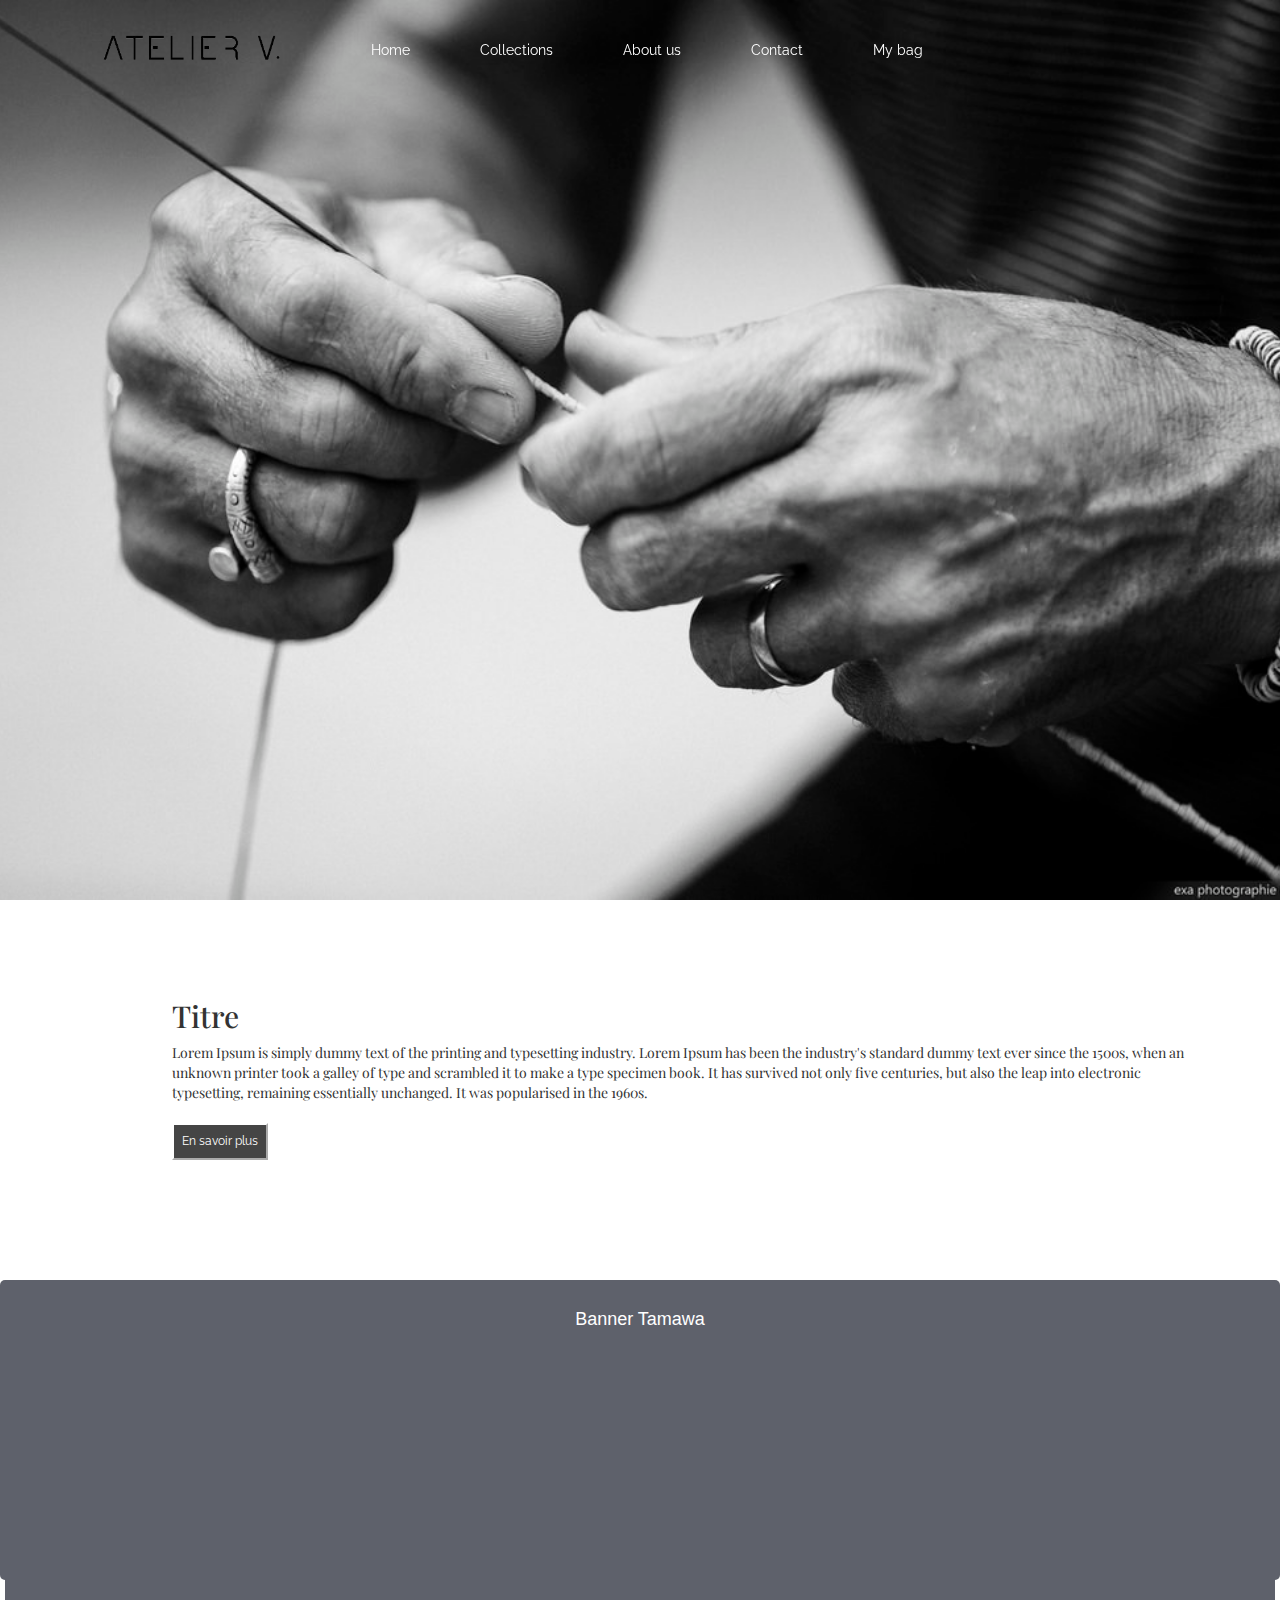
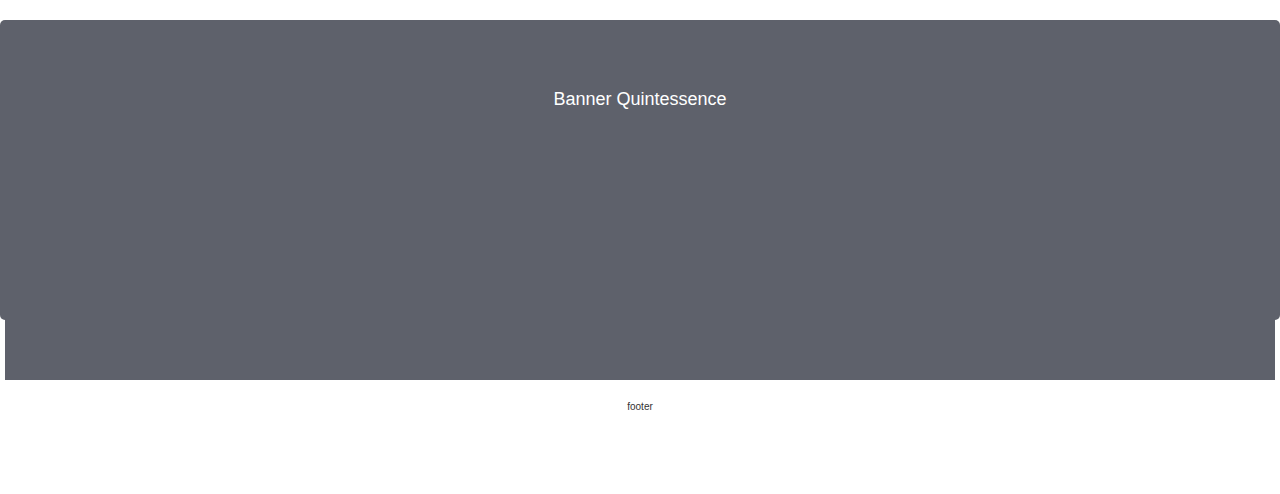
<file: index.html>
<!DOCTYPE html>
<html>

<head>
    <!-- meta tags -->
    <meta charset="utf-8">
    <meta http-equiv="X-UA-Compatible" content="IE=edge">
    <meta name="viewport" content="width=device-width, initial-scale=1">    

    <!-- include external fonts -->

    <!-- general settings -->
    <title>Standard website</title>
    <meta name="description" content="">

    <!-- stylesheets -->
    <link rel="stylesheet" href="css/font-awesome.min.css">
    <link rel="stylesheet" href="css/bootstrap.min.css">
    <link rel="stylesheet" href="css/styles.css">
    <link href="https://fonts.googleapis.com/css?family=Raleway" rel="stylesheet">
    <link href="https://fonts.googleapis.com/css?family=Playfair+Display" rel="stylesheet">
</head>
        

<body>
    <!-- NAVIGATION -->
    <div id="nav_mobile">
        <span></span>
        <span></span>
        <span></span>
    </div>

    <div class="bg">
    </div>

    <div class="navbar">
        <div class="container">
            <div class="col-xs-9">
                <a href="index.html"><img class="logo" alt="[LOGO] nom du site ici" src="img/Atelier.png"></a>
                <nav role="navigation">
                    <ul class="nav_main">
                        <li><a class="is-active" href="index.html" style="text-decoration: none; color: #fff;">Home</a></li>
                        <li><a href="Collection.html" style="padding-left: 50px; text-decoration: none; color: #fff;">Collections</a></li>
                        <li><a href="page2.html" style="padding-left: 50px; text-decoration: none; color: #fff;">About us</a></li>
                        <li><a href="Contact.html" style="padding-left: 50px; text-decoration: none; color: #fff;">Contact</a></li>
                        <li><a href="page2.html" style="padding-left: 50px; text-decoration: none; color: #fff;">My bag</a></li>
                    </ul>        
                </nav>  
            </div>
        </div>
    </div>
     

    <!-- MAIN CONTENT -->
    <div class="main" role="main">

        <section>  
            <div class="container">
                <div class="row">
                    <div class="col-sm-1">
                    </div>  
                    <div class="col-xs-11">
                        <div class="text_home">
                            <h2>Titre</h2>
                            <p>Lorem Ipsum is simply dummy text of the printing and typesetting industry. Lorem Ipsum has been the industry's standard dummy text ever since the 1500s, when an unknown printer took a galley of type and scrambled it to make a type specimen book. It has survived not only five centuries, but also the leap into electronic typesetting, remaining essentially unchanged. It was popularised in the 1960s.</p>
                            
                            
                              <button type="button" class="btn btn-default btn-lg btn-block">En savoir plus</button>
                              
                            

                        </div>
                    </div>
                </div>

            
            </div> 
        </section>

        <section>
            <div class="container Tamawa">
                <div class="row">
                    <div class="Tamawa">
                        <div class="col-md-12 text-center">
                            <h4 style="color: #fff;">Banner Tamawa</h4>
                          
                        </div>
                     
                </div>
                </div>                                
            </div>

            <div class="container Tamawa2">
                <div class="row">
                    <div class="Tamawa2">
                        <div class="col-md-12 text-center">
                            <h4 style="color: #fff;">Banner Quintessence</h4>
                           
                        </div>
                     
                </div>
                </div>                                
            </div>
        </section>


        <!-- FOOTER -->
        <footer role="contentinfo">
            <div class="container">
                <div class="row">
                    <div class="col-xs-12 text-center">
                        <p>footer</p>
                    </div>
                </div>
            </div>
        </footer>                                   
    </div>

    
    <!-- SCRIPTS -->
    <script src="js/jquery.js"></script>
    <script src="js/bootstrap.min.js"></script>
    <script src="js/jquery.cycle2.js"></script> 
    <script src="js/scripts.js"></script>  
</body>
</html>
</file>
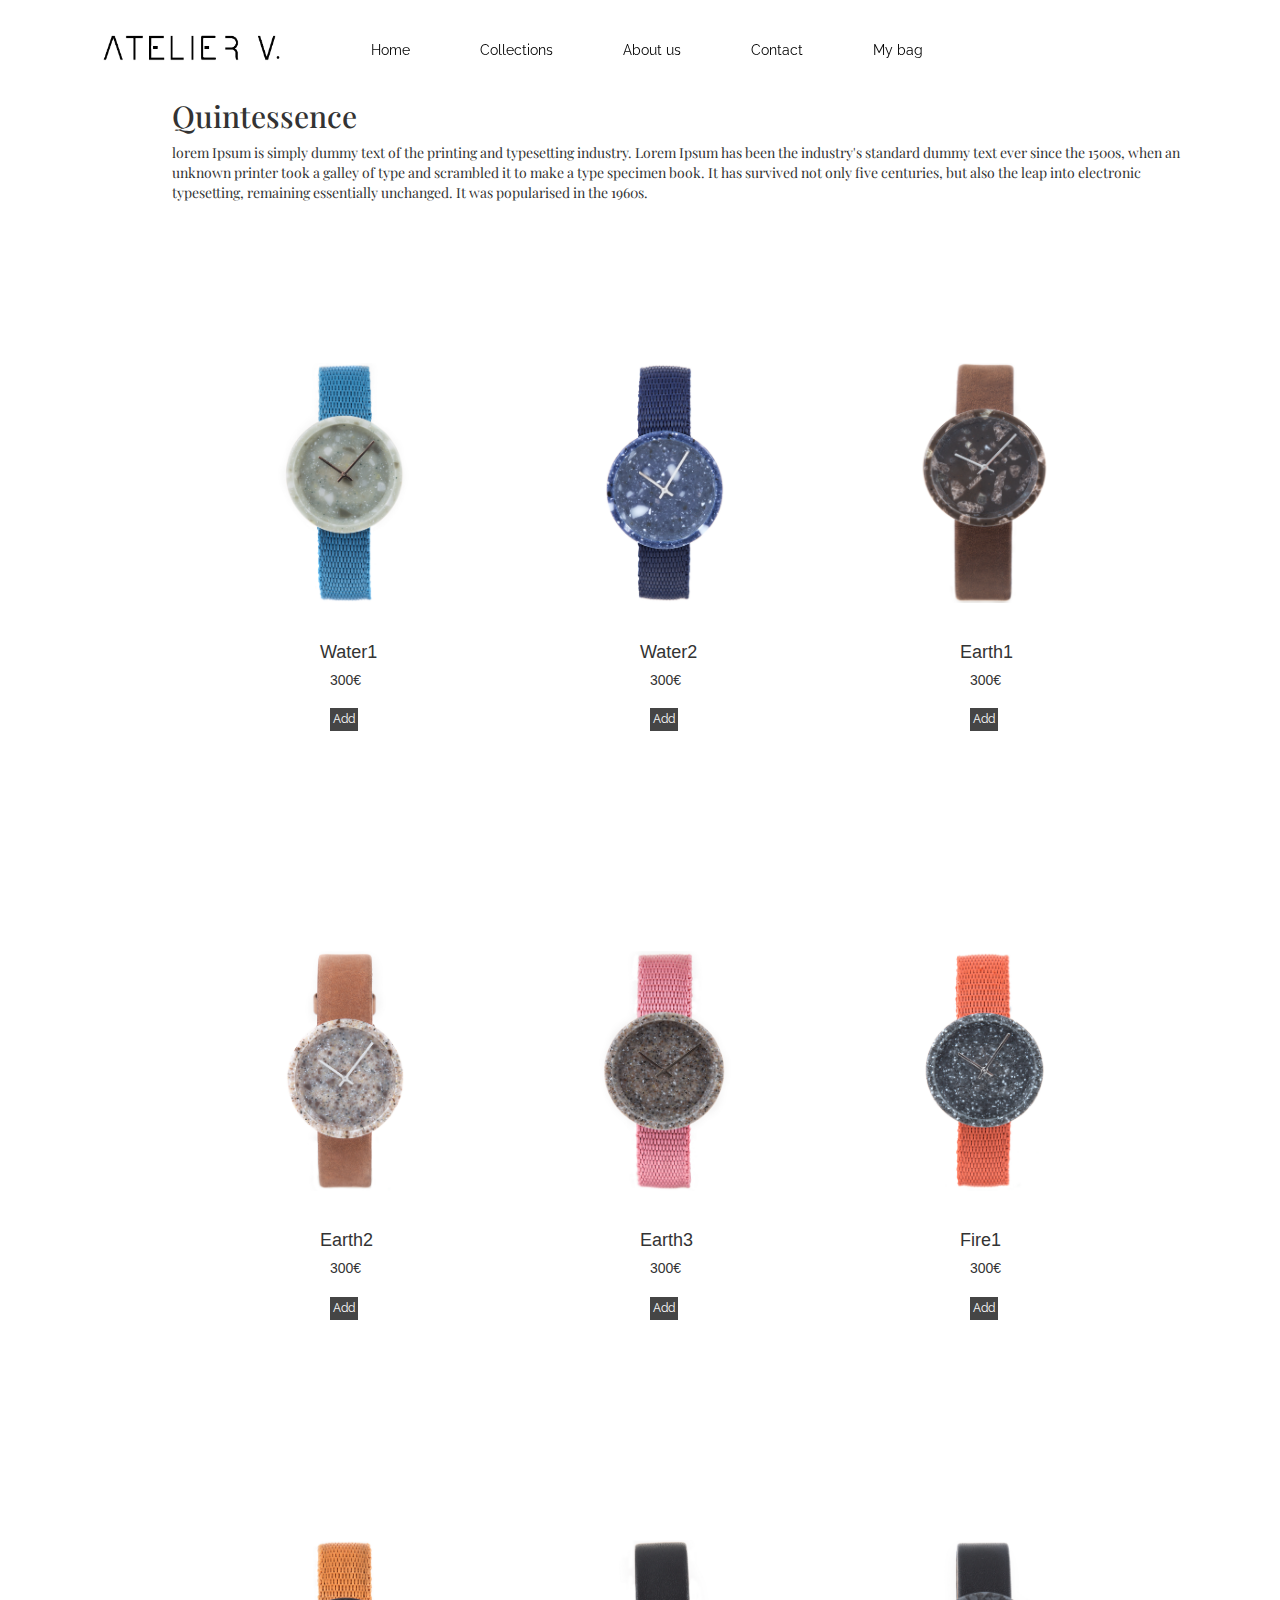
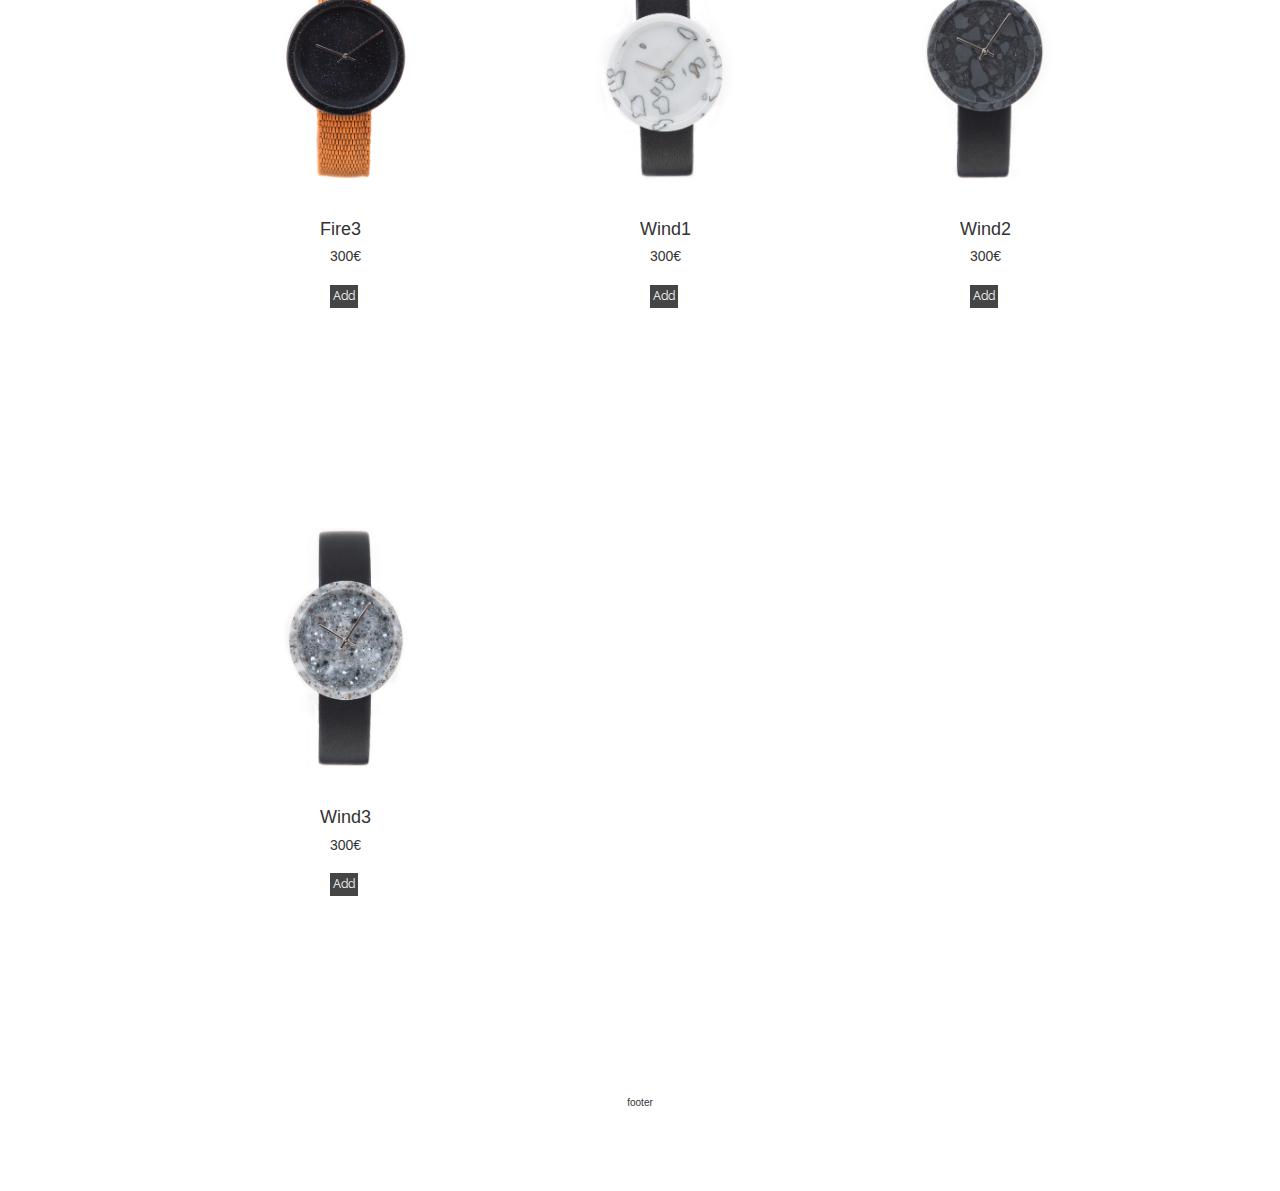
<file: Collection.html>
<!DOCTYPE html>
<html>

<head>
    <!-- meta tags -->
    <meta charset="utf-8">
    <meta http-equiv="X-UA-Compatible" content="IE=edge">
    <meta name="viewport" content="width=device-width, initial-scale=1">    

    <!-- include external fonts -->

    <!-- general settings -->
    <title>Standard website</title>
    <meta name="description" content="">

    <!-- stylesheets -->
    <link rel="stylesheet" href="css/font-awesome.min.css">
    <link rel="stylesheet" href="css/bootstrap.min.css">
    <link rel="stylesheet" href="css/styles.css">
    <link href="https://fonts.googleapis.com/css?family=Raleway" rel="stylesheet">
    <link href="https://fonts.googleapis.com/css?family=Playfair+Display" rel="stylesheet">
</head>
        

<body>
    <!-- NAVIGATION -->
    <div id="nav_mobile">
        <span></span>
        <span></span>
        <span></span>
    </div>

    <div class="navbar">
        <div class="container">
            <div class="col-xs-9">
                 <a href="index.html"><img class="logo" alt="[LOGO] nom du site ici" src="img/Atelier.png"></a>
                <nav role="navigation">
                    <ul class="nav_main">
                        <li><a class="is-active" href="index.html" style="text-decoration: none; color: #000;">Home</a></li>
                        <li><a href="#" style="padding-left: 50px; text-decoration: none; color: #000;">Collections</a></li>
                             
                        <li><a href="page2.html" style="padding-left: 50px; text-decoration: none; color: #000;">About us</a></li>
                        <li><a href="Contact.html" style="padding-left: 50px; text-decoration: none; color: #000;">Contact</a></li>
                        <li><a href="page2.html" style="padding-left: 50px; text-decoration: none; color: #000;">My bag</a></li>
                    </ul>        
                </nav>  
            </div>
        </div>
    </div>
     

    <!-- MAIN CONTENT -->
    <div class="main" role="main">

        <section>            
            <div class="container">
                <div class="row">
                    <div class="col-sm-1">
                    </div>  
                    <div class="col-sm-11">
                        <div class="text_home">
                            <h2>Quintessence</h2>
                            <p style="margin-bottom: 120px;">lorem Ipsum is simply dummy text of the printing and typesetting industry. Lorem Ipsum has been the industry's standard dummy text ever since the 1500s, when an unknown printer took a galley of type and scrambled it to make a type specimen book. It has survived not only five centuries, but also the leap into electronic typesetting, remaining essentially unchanged. It was popularised in the 1960s.</p>
                          
                        </div>
                    </div>
                </div>

            
            </div> 
        </section>

<section>
    <div class="container">
    <div class="tout">
        <div class="row">
            <div class="col-md-4">
                <img src="img/water1.jpg" class="watch">
                <h4>Water1</h4>
                <h5>300€</h4>
                <button type="button" class="bouton btn-default btn-lg btn-block">Add</button>
            </div>  

            <div class="col-md-4">
                <img src="img/water2.jpg" class="watch">
                <h4>Water2</h4>
                <h5>300€</h4>
                <button type="button" class="bouton btn-default btn-lg btn-block">Add</button>
            </div>

            <div class="col-md-4">
                <img src="img/earth1.jpg" class="watch">
                <h4>Earth1</h4>
                <h5>300€</h4>
                <button type="button" class="bouton btn-default btn-lg btn-block">Add</button>
            </div>

        </div>

        <div class="row" style="margin-top: 120px;">
            <div class="col-md-4">
                <img src="img/earth2.jpg" class="watch">
                <h4>Earth2</h4>
                <h5>300€</h4>
                <button type="button" class="bouton btn-default btn-lg btn-block">Add</button>
            </div>  
            <div class="col-md-4">
                <img src="img/fire2.jpg" class="watch">
                <h4>Earth3</h4>
                <h5>300€</h4>
                <button type="button" class="bouton btn-default btn-lg btn-block">Add</button>
            </div>
            <div class="col-md-4">
                <img src="img/fire1.jpg" class="watch">
                <h4>Fire1</h4>
                <h5>300€</h4>
                <button type="button" class="bouton btn-default btn-lg btn-block">Add</button>
            </div> 

        </div>

        <div class="row" style="margin-top: 120px;">

            <div class="col-md-4">
                    <img src="img/fire3.jpg" class="watch">
                    <h4>Fire3</h4>
                    <h5>300€</h4>
                    <button type="button" class="bouton btn-default btn-lg btn-block">Add</button>
            </div>  

            <div class="col-md-4">
                    <img src="img/wind1.jpg" class="watch">
                    <h4>Wind1</h4>
                    <h5>300€</h4>
                    <button type="button" class="bouton btn-default btn-lg btn-block">Add</button>
            </div>

            <div class="col-md-4">
                    <img src="img/wind2.jpg" class="watch">
                    <h4>Wind2</h4>
                    <h5>300€</h4>
                    <button type="button" class="bouton btn-default btn-lg btn-block">Add</button>
                </div>

            </div>

            <div class="row" style="margin-top: 120px;">
                <div class="col-md-12">
                    <img src="img/wind3.jpg" class="watch">
                    <h4>Wind3</h4>
                    <h5>300€</h4>
                    <button type="button" class="bouton btn-default btn-lg btn-block">Add</button>
                </div>  

            </div>
        </div>
    </div>
</section>


        <!-- FOOTER -->
        <footer role="contentinfo">
            <div class="container">
                <div class="row">
                    <div class="col-xs-12 text-center">
                        <p>footer</p>
                    </div>
                </div>
            </div>
        </footer>                                   
    </div>

    
    <!-- SCRIPTS -->
    <script src="js/jquery.js"></script>
    <script src="js/bootstrap.min.js"></script>
    <script src="js/jquery.cycle2.js"></script> 
    <script src="js/scripts.js"></script>  
</body>
</html>
</file>
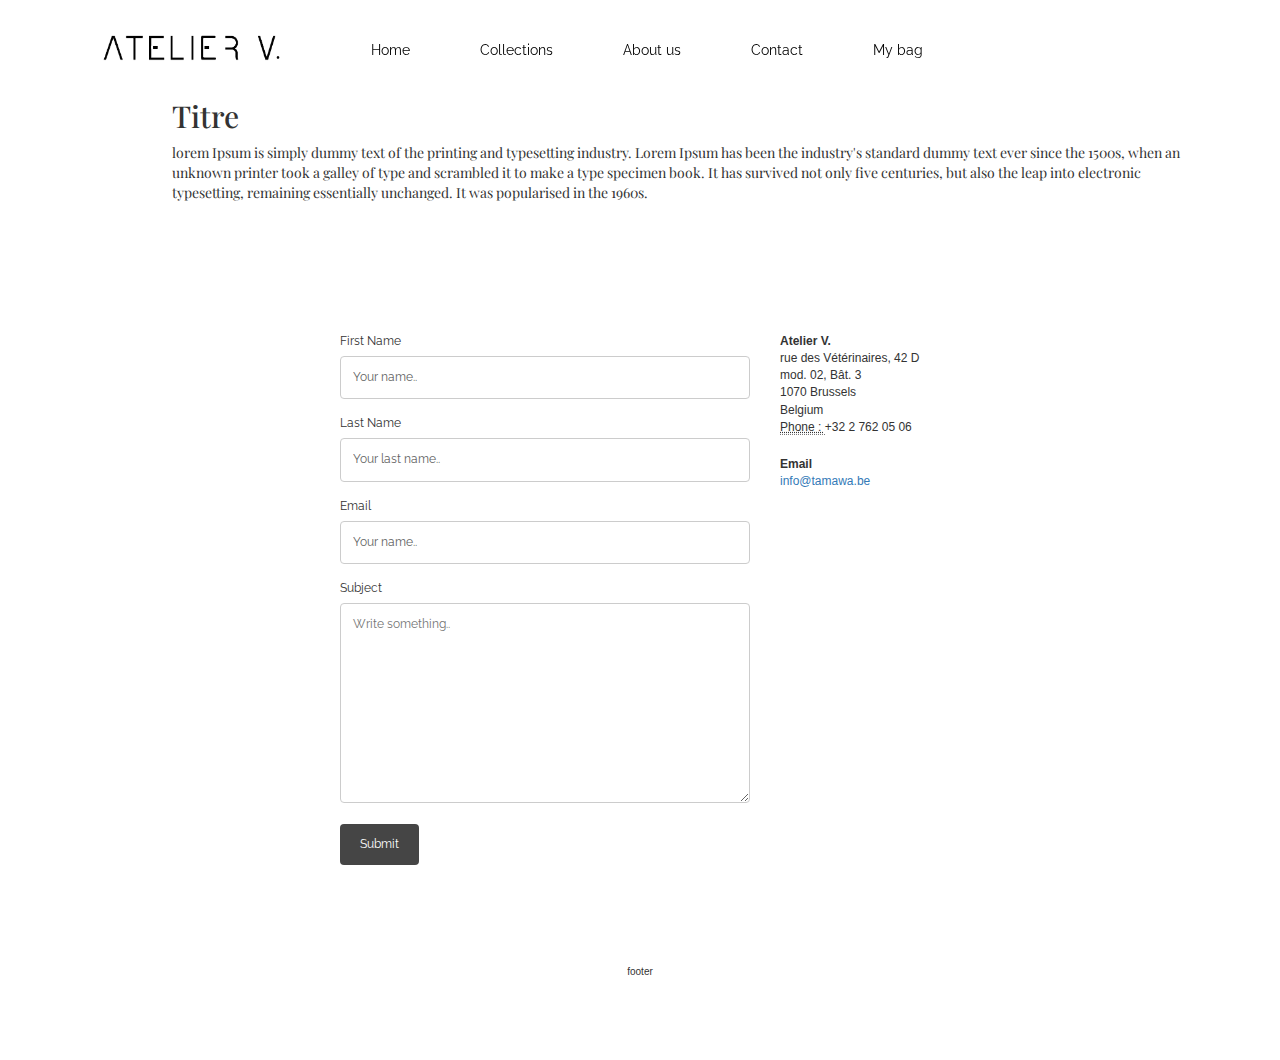
<file: Contact.html>
<!DOCTYPE html>
<html>

<head>
    <!-- meta tags -->
    <meta charset="utf-8">
    <meta http-equiv="X-UA-Compatible" content="IE=edge">
    <meta name="viewport" content="width=device-width, initial-scale=1">    

    <!-- include external fonts -->

    <!-- general settings -->
    <title>Standard website</title>
    <meta name="description" content="">

    <!-- stylesheets -->
    <link rel="stylesheet" href="css/font-awesome.min.css">
    <link rel="stylesheet" href="css/bootstrap.min.css">
    <link rel="stylesheet" href="css/styles.css">
    <link href="https://fonts.googleapis.com/css?family=Raleway" rel="stylesheet">
    <link href="https://fonts.googleapis.com/css?family=Playfair+Display" rel="stylesheet">
</head>
        

<body>
    <!-- NAVIGATION -->
    <div id="nav_mobile">
        <span></span>
        <span></span>
        <span></span>
    </div>

    <div class="navbar">
        <div class="container">
            <div class="col-xs-9">
                <a href="index.html"><img class="logo" alt="[LOGO] nom du site ici" src="img/Atelier.png"></a>
                <nav role="navigation">
                    <ul class="nav_main">
                        <li><a class="is-active" href="index.html" style="text-decoration: none; color: #000;">Home</a></li>
                        <li><a href="Collection.html" style="padding-left: 50px; text-decoration: none; color: #000;">Collections</a></li>
                        <li><a href="page2.html" style="padding-left: 50px; text-decoration: none; color: #000;">About us</a></li>
                        <li><a href="Contact.html" style="padding-left: 50px; text-decoration: none; color: #000;">Contact</a></li>
                        <li><a href="page2.html" style="padding-left: 50px; text-decoration: none; color: #000;">My bag</a></li>
                    </ul>        
                </nav>  
            </div>
        </div>
    </div>
     

    <!-- MAIN CONTENT -->
    <div class="main" role="main">

        <section>            
            <div class="container">
                <div class="row">
                    <div class="col-sm-1">
                    </div>  
                    <div class="col-sm-11">
                        <div class="text_home">
                            <h2>Titre</h2>
                            <p style="margin-bottom: 90px;">lorem Ipsum is simply dummy text of the printing and typesetting industry. Lorem Ipsum has been the industry's standard dummy text ever since the 1500s, when an unknown printer took a galley of type and scrambled it to make a type specimen book. It has survived not only five centuries, but also the leap into electronic typesetting, remaining essentially unchanged. It was popularised in the 1960s.</p>
                          
                        </div>
                    </div>
                </div>

            
            </div> 
        </section>

    <section>
        <div class="container">
            <div class="form">    
                <div class="col-sm-6">
                  <form action="/action_page.php">
                    <label for="fname">First Name</label>
                    <input type="text" id="fname" name="firstname" placeholder="Your name..">
                    
                    <label for="lname">Last Name</label>
                    <input type="text" id="lname" name="lastname" placeholder="Your last name..">
                    
                    <label for="fname">Email</label>
                    <input type="text" id="fname" name="firstname" placeholder="Your name..">
                        
                    <br><label for="subject">Subject</label>
                    <textarea id="subject" name="subject" placeholder="Write something.." style="height:200px"></textarea>

                    <input type="submit" value="Submit">
                  </form>
                </div>

                <div class="col-sm-6">
                    <div class="adresse">
                        <address>
                              <strong>Atelier V.</strong><br>
                              rue des Vétérinaires, 42 D<br>
                              mod. 02, Bât. 3<br>
                              1070 Brussels<br>
                              Belgium<br>

                              <abbr title="Phone">Phone : </abbr> +32 2 762 05 06

                         </address>

                        <address>
                            <strong>Email</strong><br>
                            <a href="mailto:#">info@tamawa.be</a>
                        </address>
                    </div>
             </div>
        </div>
    </div>

    </section>

        <!-- FOOTER -->
        <footer role="contentinfo">
            <div class="container">
                <div class="row">
                    <div class="col-xs-12 text-center">
                        <p>footer</p>
                    </div>
                </div>
            </div>
        </footer>                                   
    </div>

    
    <!-- SCRIPTS -->
    <script src="js/jquery.js"></script>
    <script src="js/bootstrap.min.js"></script>
    <script src="js/jquery.cycle2.js"></script> 
    <script src="js/scripts.js"></script>  
</body>
</html>
</file>
<file: css/styles.css>
/* ------------------------- FONTS ------------------------- */



/* ------------------------- GENERAL STYLES ------------------------- */
*, ul, li {
    margin: 0;
    padding: 0;
}

html {
    font-size: 62.5%;
}

body {
    overflow-x: hidden;
    overflow-y: scroll;
    font-size: 1em; /* currently ems cause chrome bug misinterpreting rems on body element */
}

body, html {
    height: 100%;
}

h1 {}
h2 {
    font-family: 'Playfair Display', serif;
}
h3 {
}
h4 {}
h5 {}
h6 {}

a, a:visited {
}

a:hover, a.is-active, a:focus {
    outline: none;
}

p, li {
}
p:last-child {
    margin-bottom: 0;
}

::selection {
    color: #fff;
    background: #a3ab24;
}



/* ------------------------- FORMS ------------------------- */
input::-webkit-input-placeholder, textarea::-webkit-textarea-placeholder { opacity: 1; color: #636363; }
input:-moz-placeholder, textarea:-moz-placeholder { opacity: 1; color: #636363; }
input::-moz-placeholder, textarea::-moz-placeholder { opacity: 1; color: #636363; }
input:-ms-input-placeholder, textarea:-ms-textarea-placeholder { opacity: 1; color: #636363; }
input:focus::-webkit-input-placeholder, textarea:focus::-webkit-textarea-placeholder { opacity: 0.25; }
input:focus:-moz-placeholder, textarea:focus:-moz-placeholder { opacity: 0.25 }
input:focus::-moz-placeholder, textarea:focus::-moz-placeholder { opacity: 0.25 }
input:focus:-ms-input-placeholder, textarea:focus:-ms-textarea-placeholder { opacity: 0.25 }
input.error::-webkit-input-placeholder, textarea.error::-webkit-textarea-placeholder { color: #f00; opacity: 1; filter : alpha(opacity=10); }
input.error:-moz-placeholder, textarea.error:-moz-placeholder { color: #f00; opacity: 1; filter : alpha(opacity=100); }
input.error::-moz-placeholder, textarea.error::-moz-placeholder { color: #f00; opacity: 1; filter : alpha(opacity=100); }
input.error:-ms-input-placeholder, textarea.error:-ms-textarea-placeholder { color: #f00; }

:focus {
    outline: none;
}



/* ------------------------- USER GLOBAL SPECIAL STYLES ------------------------- */



/* ------------------------- SLIDER ------------------------- */




/* ------------------------- NAVIGATION ------------------------- */
#nav_mobile {
    display: none;
}

.navbar {
    position: fixed;
    top: 0;
    left: 0;
    z-index: 1000;
    width: 100%;
    height: 60px;
    background-color: rgba(0,0,0,0);
}

.logo {
    width: 200px;
    height: 55px;
}

nav {
    position: absolute;
    top: 0;
    right: 0;
}
nav li {
    list-style: none;
    float: left;
    margin-left: 20px;
}
nav a {
    display: block;
    height: 60px;
    line-height: 60px;
}
nav a:hover, nav a:focus, nav a.is-active {
    color: #A89DB5;
}

.nav_main{
    font-size: 14px;
    font-family: 'Raleway', sans-serif;
    color: #A89DB5;
}

/* ------------------------- IMG HOMPAGE ------------------------- */
.bg { 
    /* The image used */
    background-image: url("../img/Artisan.jpg");

    /* Full height */
    height: 100%; 

    /* Center and scale the image nicely */
    background-position: center;
    background-repeat: no-repeat;
    background-size: cover;
}

/* ------------------------- HOME ------------------------- */
.text_home p{
    font-size: 14px;
    font-family: 'Playfair Display', serif;
}

.Tamawa{
    background-color: #5E616B;
    width: 100%;
    height: 300px;
}

.Tamawa2{
    background-color: #5E616B;
    width: 100%;
    height: 300px;
    margin-top: 40px; 
}

.btn{
    margin-bottom: 100px;
    margin-top: 10px;
    padding-bottom: 8px;
    padding-top: 8px;
    padding-left: 8px;
    padding-right: 8px;
    background-color: #454545;
    color: #fff;
    border-color: #fff;
    font-family: 'Raleway', sans-serif;
    font-size: 12px;
}

/* ------------------------- COLLECTION ------------------------- */
.watch{
    width: 140px;
    height: 240px;
}

.tout h4{
    padding-left: 45px;
    padding-top: 30px;
}

.tout{
    margin-left: 200px;
}

.tout h5{
    padding-left: 55px;
}

.tout .bouton{
    margin-left: 55px;
}

.bouton{
    margin-bottom: 100px;
    margin-top: 10px;
    padding-bottom: 3px;
    padding-top: 3px;
    padding-left: 3px;
    padding-right: 3px;
    background-color: #454545;
    color: #fff;
    border-top: 0px;
    border-left: 0px;
    border-right: 0px;
    border-bottom: 0px;
    font-family: 'Raleway', sans-serif;
    font-size: 12px;
}

/* ------------------------- FORMULAIRE ------------------------- */
input[type=text], select, textarea {
    width: 100%;
    padding: 12px;
    border: 1px solid #ccc;
    border-radius: 4px;
    box-sizing: border-box;
    margin-top: 6px;
    margin-bottom: 16px;
    resize: vertical;
}

input[type=submit] {
    background-color: #454545;
    color: white;
    padding: 12px 20px;
    border: none;
    border-radius: 4px;
    cursor: pointer;
}

input[type=submit]:hover {
    background-color: #BFBFBF;
}

.container {
    border-radius: 5px;
    padding: 20px;
}

.adresse{
    font-family: arial, serif;
}

.form{
    margin-left: 250px;
    font-family: 'Raleway', sans-serif;
    font-size: 12px;
}
/* ------------------------- FOOTER ------------------------- */
footer {
    padding: 60px 0;
}



/* ------------------------- MAIN CONTENT ------------------------- */
.main {
    margin-top: 60px; /* same height as header */
}

.cycle-slideshow {
    max-height: 390px;
    margin-bottom: 60px;
    overflow: hidden;
}
.cycle-slideshow img {
    height: auto;
    width: 100%;
}
.cycle-pager { 
    text-align: center; width: 100%; z-index: 500; position: absolute; bottom: 5px; overflow: hidden;
}
.cycle-pager span { 
    font-family: arial; font-size: 50px; width: 16px; height: 16px; 
    display: inline-block; color: #fff; cursor: pointer; 
}
.cycle-pager span.cycle-pager-active { color: #000; }
.cycle-pager > * { cursor: pointer;}





/* +++++++++++++++++++++++++++++ RESPONSIVE NAVIGATION +++++++++++++++++++++++++++++ */
@media (max-width: 768px) {
    nav {
        position: fixed;
        top: 0;
        left: 100%;
        width: 100%;
        height: 100%;
        background: #000;
        -moz-transition: all 0.1s;
        -webkit-transition: all 0.1s;
        transition: all 0.1s;
    }
    nav.navOpen {
        left: 0;
    }
    nav ul {
        margin-top: 80px;
    }
    nav li {
        float: none;
    }
    nav a {
        text-align: center;
        font-size: 1.8rem;
    }
    nav a:hover, nav a:focus, nav a.is-active {
        border: none;
        background: none;
    }
    #nav_mobile {
        display: block;
        position: fixed;
        top: 10px;
        right: 10px;    
        z-index: 10000;
        width: 40px;
        height: 40px;
        padding: 12px 11px;
        background-color: #fff;
        border-radius: 100%;
        cursor: pointer;
        -moz-transition: all 0.1s;
        -webkit-transition: all 0.1s;
        transition: all 0.1s;
        color:#000;
    }
    #nav_mobile span {
        display: block;
        height: 4px;
        margin: 2px 0;
        border-radius: 2px;
        background-color: #000;
        -moz-transition: all 0.1s;
        -webkit-transition: all 0.1s;
        transition: all 0.1s;
    }
    #nav_mobile span:first-child {
            margin-top: 0;
        }
    }           
    #nav_mobile.navOpen {
        background-color: #000;
        color: #fff;
    }
    #nav_mobile.navOpen span {
        background: #fff;
    }
    #nav_mobile.navOpen span:first-of-type {
        margin-top: 6px;
        transform: rotate(45deg);
    }
    #nav_mobile.navOpen span:nth-of-type(2) {
            opacity: 0;
        } 
    #nav_mobile.navOpen span:last-of-type {
        margin-top: -12px;
        transform: rotate(-45deg);
    }              
}
</file>
